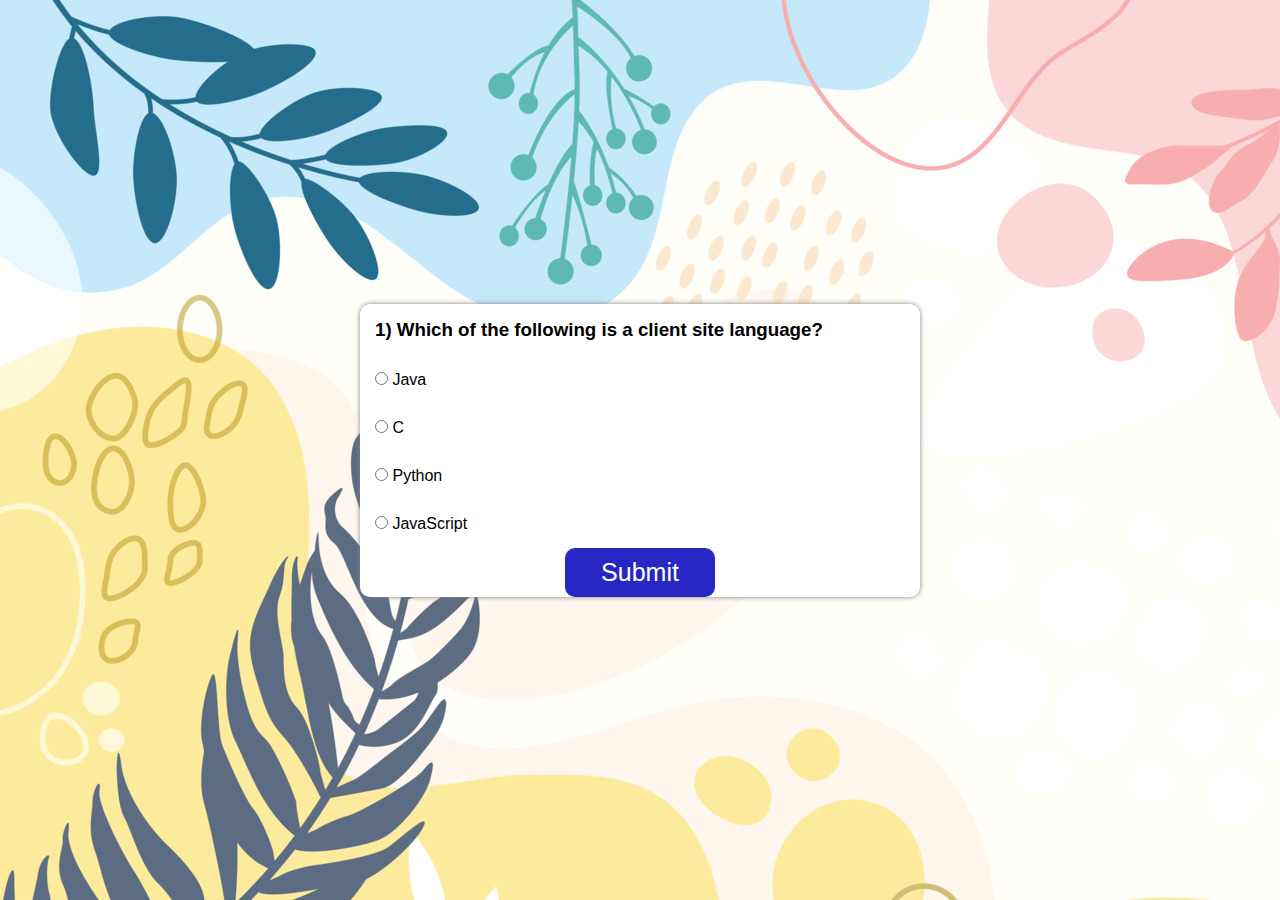
<file: QUIZ APP/index.html>
<!DOCTYPE html>
<html lang="en">

<head>
    <meta charset="UTF-8">
    <meta http-equiv="X-UA-Compatible" content="IE=edge">
    <meta name="viewport" content="width=device-width, initial-scale=1.0">
    <title>Document</title>
    <link rel="stylesheet" href="style.css" />
</head>

<body>
    <section class="main">

        <div class="container">
            <div class="col">
                <h3 id="questionBox">
                    1) Lorem ipsum dolor sit amet, consectetur adipisicing elit Debitis?
                </h3>
            </div>
            <div class="col box">
                <input name="option" type="radio" id="first" value="a" required>
                <label for="first">Testing 1</label>
            </div>
            <div class="col box">
                <input name="option" type="radio" id="second" value="b" required>
                <label for="second">Testing 2</label>
            </div>
            <div class="col box">
                <input name="option" type="radio" id="third" value="c" required>
                <label for="third">Testing 3</label>
            </div>
            <div class="col box">
                <input name="option" type="radio" id="fourth" value="d" required>
                <label for="fourth">Testing 4</label>
            </div>
            <button id="submit">Submit</button>
        </div>

    </section>
    <script src="quiz.js"></script>
</body>

</html>
</file>
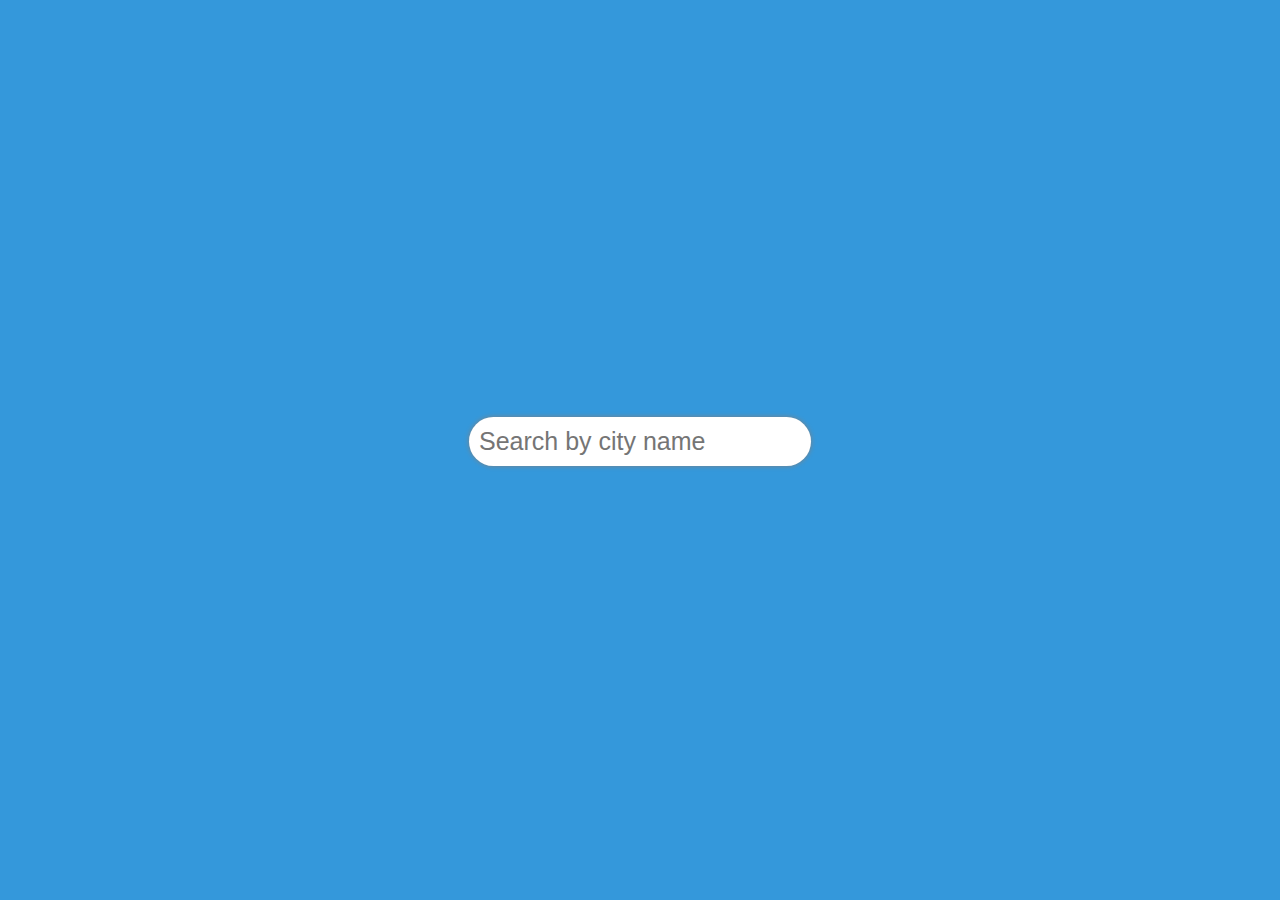
<file: Weather app/index.html>
<!DOCTYPE html>
<html lang="en">

<head>
    <meta charset="UTF-8">
    <meta http-equiv="X-UA-Compatible" content="IE=edge">
    <meta name="viewport" content="width=device-width, initial-scale=1.0">
    <title>WEATHER REPORT</title>
    <link rel="stylesheet" href="custom.css" />
</head>

<body>
    <main>
        <div class="row" style="text-align: center;">
            <form action="">
                <input type="search" id="search" placeholder="Search by city name">
            </form>
        </div>
        <div class="row" id="weather">
        </div>
    </main>
    <script src="script.js"></script>
</body>

</html>
</file>
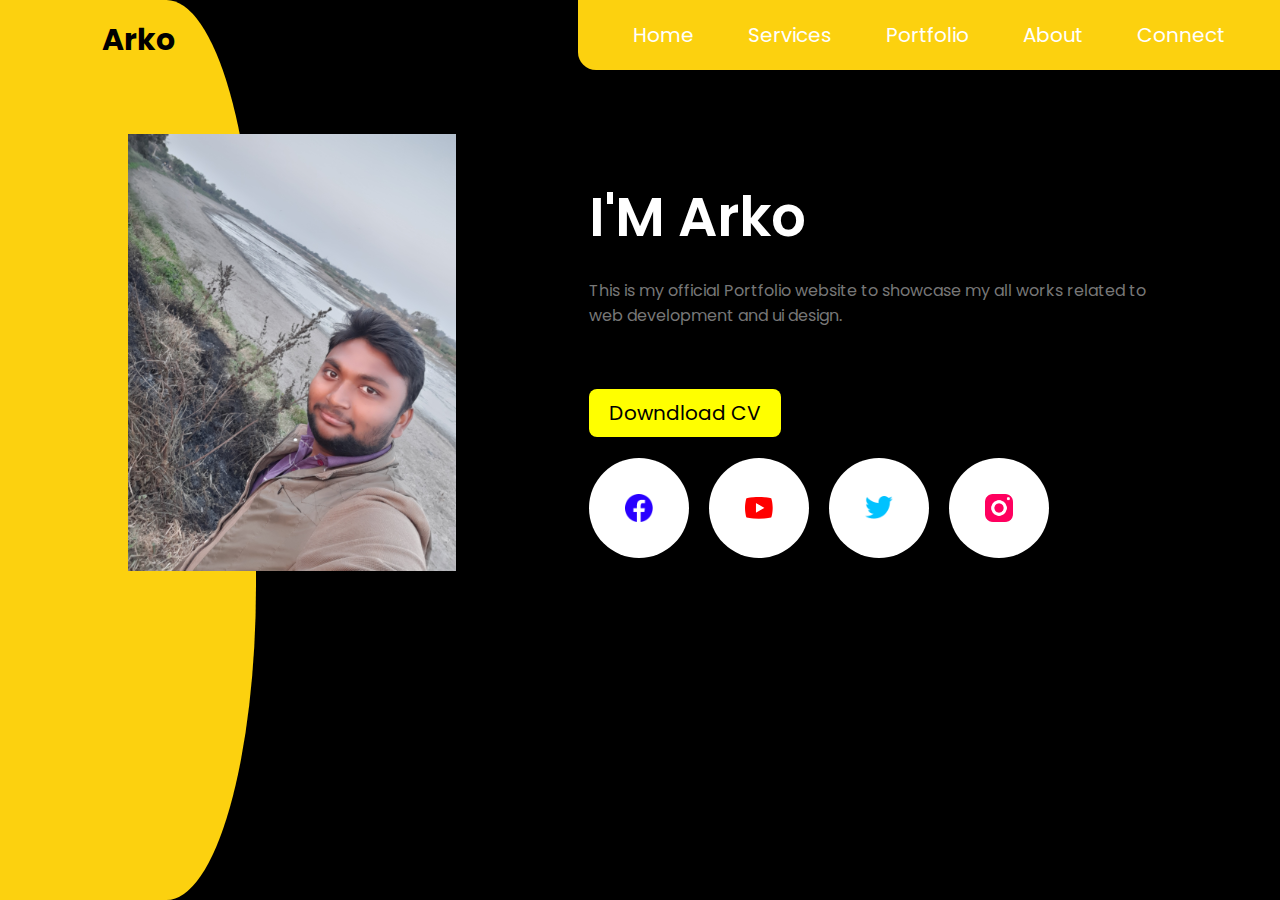
<file: PORTFOLIO/portfolio.html>
<!--SUBSCRIBE MY CHANNEL MORE LIKE THIS TYPE VIDEO'S-->

<!DOCTYPE html>
<html lang="en">
<head>
    <meta charset="UTF-8">
    <meta http-equiv="X-UA-Compatible" content="IE=edge">
    <meta name="viewport" content="width=device-width, initial-scale=1.0">
    <title>Web Design For Social Link Shearing - Coding Karunadu</title>
    <link rel="stylesheet" href="portfolio.css">
</head>
<body>
    <div class="header">
        <nav>
            <a href="#" class="logo">Arko</a>
            <div class="nav-links">
                <ul>
                    <li><a href="">Home</a></li>
                    <li><a href="">Services</a></li>
                    <li><a href="">Portfolio</a></li>
                    <li><a href="">About</a></li>
                    <li><a href="">Connect</a></li>
                </ul>
            </div>
        </nav>
        <div class="left-sidebar"></div>
        <div class="row">
            <div class="left-col">
                <img src="image.jpg">
            </div>
            <div class="right-col">
                <h1>I'M Arko </h1>
                <p>This is my official Portfolio website to showcase my 
                    all works related to <br> web development and ui design. </p>
                    <a href="">Downdload CV</a>
                    <div class="social-icon">
                        <div class="icon">
                            <img src="facebook.png">
                            <a href="">
                            <img src="link.png">
                             </a>
                        </div>
                        <div class="icon">
                            <img src="youtube.png">
                            <a href="">
                            <img src="link.png">
                             </a>
                        </div>
                        <div class="icon">
                            <img src="twitter.png">
                            <a href="">
                            <img src="link.png">
                             </a>
                        </div>
                        <div class="icon">
                            <img src="instagram.png">
                            <a href="">
                            <img src="link.png">
                             </a>
                        </div>
                    </div>
            </div>
        </div>
    </div>
</body>
</html>
</file>
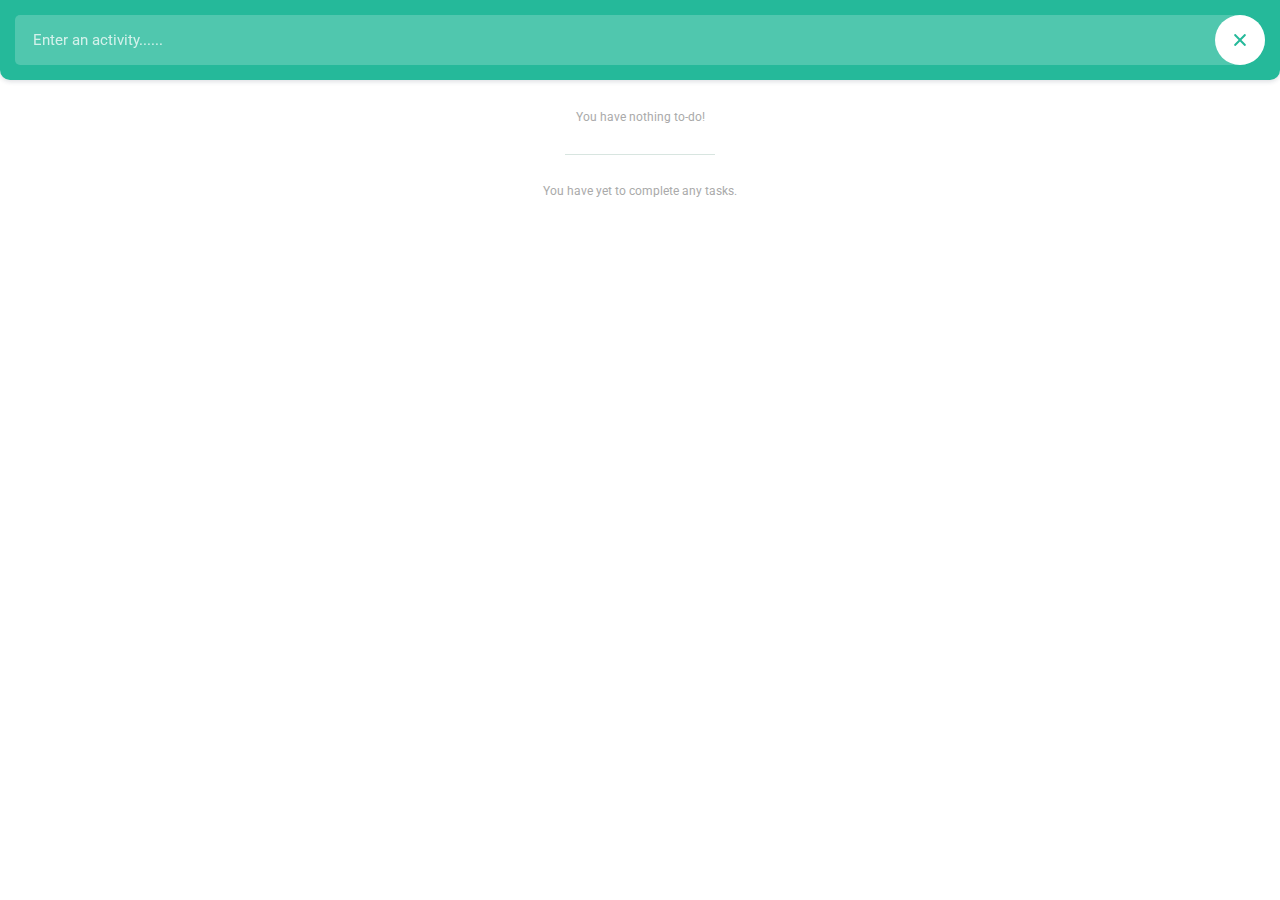
<file: todo list/todo.html>
<!DOCTYPE html>
<html>
	<head>
        <!-- Content Type Meta tag -->
        <meta http-equiv="Content-Type" content="text/html; charset=UTF-8">
        
        <!--Responsive Viewport Meta tag-->
        <meta name="viewport" content="width=device-width, initial-scale=1, user-scalable=no">
        
		<title>Todo list app</title>
        
		<!-- Roboto font embed -->
		<link href="https://fonts.googleapis.com/css?family=Roboto:400,500,700" rel="stylesheet">

		<!-- Stylesheets -->
		<link rel="stylesheet" type="text/css" href="reset.min.css">
		<link rel="stylesheet" type="text/css" href="style.css">
	</head>
	<body>

		<header>
			<input type="text" placeholder="Enter an activity......" id="item">
			<button id="add">
				<svg version="1.1" xmlns="http://www.w3.org/2000/svg" xmlns:xlink="http://www.w3.org/1999/xlink" x="0px" y="0px"viewBox="0 0 16 16" style="enable-background:new 0 0 16 16;" xml:space="preserve"><g><path class="fill" d="M16,8c0,0.5-0.5,1-1,1H9v6c0,0.5-0.5,1-1,1s-1-0.5-1-1V9H1C0.5,9,0,8.5,0,8s0.5-1,1-1h6V1c0-0.5,0.5-1,1-1s1,0.5,1,1v6h6C15.5,7,16,7.5,16,8z"/></g></svg>
			</button>
		</header>

		<div class="container">
			<!-- Uncompleted tasks -->
			<ul class="todo" id="todo"></ul>

			<!-- Completed tasks -->
			<ul class="todo" id="completed"></ul>
		</div>

		<!-- JavaScripts -->
		<script src="main.js"></script>
	</body>
</html>
</file>
<file: QUIZ APP/style.css>
* {
    padding: 0;
    margin: 0;
    font-family: 'Poppins', sans-serif;
}

@import url('https://fonts.googleapis.com/css2?family=Poppins:wght@100&display=swap');
.main {
    width: 100%;
    height: 100vh;
    display: flex;
    justify-content: center;
    align-items: center;
    background-image: url(1.jpg);
}

.container {
    width: 35rem;
    box-shadow: 0px 0px 5px grey;
    display: flex;
    background-color: white;
    border-radius: 10px;
    overflow: hidden;
    flex-direction: column;
}

.col {
    text-align: justify;
    padding: 15px;
    width: 95%;
}

#submit {
    width: 150px;
    background-color: rgb(39 40 195);
    transition: 0.5s;
    color: white;
    font-weight: 500;
    outline: none;
    border: 0;
    margin: auto;
    border-radius: 10px;
    font-size: 25px;
    padding: 10px;
    cursor: pointer;
}

#submit:hover {
    background-color: rgb(34, 6, 53);
}

.box {
    width: 100%;
}
</file>
<file: Weather app/custom.css>
* {
    padding: 0;
    margin: 0;
    font-family: Verdana, Geneva, Tahoma, sans-serif;
    box-sizing: border-box;
}

main {
    width: 100%;
    height: 100vh;
    background-color: #3498db;
    display: flex;
    justify-content: center;
    align-items: center;
    flex-direction: column;
}

.row {
    display: flex;
    align-items: center;
    /* vertically */
    justify-content: center;
    /* horizontally */
    width: 1000px;
    margin: 10px;
    font-size: 40px;
    color: white;
}

#search {
    font-size: 25px;
    padding: 10px;
    border-radius: 25px;
    border: none;
    outline: none;
    box-shadow: 0px 0px 5px grey;
}
</file>
<file: PORTFOLIO/portfolio.css>
@import url('https://fonts.googleapis.com/css2?family=Poppins:wght@200;300;400;500;600;700;800;900&display=swap');
/*@import url(https://fonts.googleapis.com/css2?family=Roboto+Slab:wght@300&display=swap);*/
*{
    margin: 0;
    padding: 0;
    font-family: 'Poppins', sans-serif;
}

.header
{
    min-height: 100vh;
    width: 100%;
    background: #000;
    color: #fff;
}

nav{
    display: flex;
    justify-content: space-between;
    align-items: center;
    position: relative;
    z-index: 1;
}

.logo
{
    text-decoration: none;
    color: rgb(0, 0, 0);
    font-size: 30px;
    font-weight: bold;
    padding-top: 10px;
    padding-left: 8%;
}

.nav-links
{
    text-align: right;
    background: #fcd10f;
    padding: 10px 30px;
    border-bottom-left-radius: 18px;
}

.nav-links ul li{
    list-style: none;
    display: inline-block;
    padding: 10px 25px;
}

.nav-links ul li a{
    color: white;
    text-decoration: none;
    font-size: 20px;
    transition: 0.5s ea;
    border-radius: 8px;
}
/*.nav-links ul li a:hover{
    background: white;
    
    
}*/

.nav-links ul li a:hover
{
    color: #000;
}

.left-sidebar
{
    width: 20%;
    height: 100%;
    position: absolute;
    left: 0;
    top: 0;
    background: #fcd10f;
    border-bottom-right-radius: 35%;
    border-top-right-radius: 35%;
}

.row
{
    padding: 0 10%;
    display: flex;
    align-items: flex-end;
    justify-content: space-between;
    position: relative;
    margin-top: 5%;
}

.left-col
{
    flex-basis: 40%;
}

.right-col
{
    flex-basis: 55%;
}


.left-col img
{
    width: 80%;
    cursor: pointer;
    
    transition: filter 1s;
    transition: transform 0.5s;
}

.left-col img:hover
{
    
    transform: translateY(-8px);
}

.right-col h1{
    font-size: 55px;
    font-weight: 600;
}

.right-col p{
    color: #777;
    margin: 20px 0 70px;
}
.right-col a{
    text-decoration: none;
    color: black;
    padding: 10px 20px;
    font-size: 20px;
    background-color: yellow;
    border-radius: 8px;
}
.right-col a:hover{
    background: transparent;
    color: white;
    border: 1px solid indianred;
}
.social-icon 
{
    display: flex;
    margin-top: 30px;
}

.social-icon .icon
{
    width: 100px;
    height: 100px;
    background: #fff;
    border-radius: 50%;
    display: flex;
    align-items: center;
    justify-content: center;
    position: relative;
    margin-right: 20px;
    margin-bottom: 20px;
    overflow: hidden;
    transition: transform 0.5s;
}

.icon img
{
    width: 28px;
}

.icon a{
    position: absolute;
    top: 5;
    left: 5;
    width: 100%;
    height: 100%;
    background: #fcd10f;
    border-radius: 50%;
    display: flex;
    align-items: center;
    justify-content: center;
    opacity: 0;
    transition: transform 0.5s;
}

.icon a:hover
{
    opacity: 1;
    background: #fcd10f;
}

.icon:hover
{
    transform: translateY(-5px);
}
</file>
<file: todo list/style.css>
@charset "UTF-8";

body {
  background: #ffffff;
  padding: 80px 0 0 0;
}

body, input, button {
  font-family: 'Roboto', sans-serif;
}

.noFill {
  fill: none;
}

header {
  width: 100%;
  height: 80px;

  position: fixed;
  padding: 15px;
  top: 0;
  left: 0;
  z-index: 5;

  background: #25b99a;
  box-shadow: 0px 2px 4px rgba(44, 62, 80, 0.15);
  border-bottom-right-radius: 10px;
  border-bottom-left-radius: 10px;
}

header input {
  width: 100%;
  height: 50px;
  float: left;
  color: #fff;
  font-size: 15px;
  font-weight: 400;
  text-indent: 18px;
  padding: 0 60px 0 0;
  background: rgba(255, 255, 255, 0.2);
  border-radius: 5px 25px 25px 5px;
  border: 0px;
  box-shadow: none;
  outline: none;

  /*-webkit-appearance: none;
  -moz-appearance: none;*/
}

header input::-webkit-input-placeholder {
  color: rgba(255, 255, 255, 0.75);
}

header input:-moz-input-placeholder {
  color: rgba(255, 255, 255, 0.75);
}

header input::-moz-input-placeholder {
  color: rgba(255, 255, 255, 0.75);
}

header input:-ms-input-placeholder {
  color: rgba(255, 255, 255, 0.75);
}

header button {
  width: 50px;
  height: 50px;

  position:absolute;
  top:15px;
  right:15px;
  z-index:2;

  border-radius: 25px;
  background: #fff;
  border: 0px;
  box-shadow: none;
  outline: none;
  cursor: pointer;

  /*-webkit-appearance: none;
  -moz-appearance: none;*/
}

header button:hover {
  background: #082a08;
  border: 0.1px solid;
}

header button svg {
  width: 16px;
  height: 16px;

  position: absolute;
  top: 50%;
  left: 50%;

  margin: -8px 0 0 -8px;
  transform: rotate(45deg);
}

header button svg:hover {
  transform: rotate(90deg);
}

header button svg .fill {
  fill: #25b99a;
}

.container {
  width: 100%;
  float: left;
  padding: 15px;
}

ul.todo {
  width: 100%;
  float: left;
}

ul.todo li {
  width: 100%;
  min-height: 50px;
  float: left;
  font-size: 14px;
  font-weight: 500;
  color: #444;
  line-height: 22px;

  background: #fff;
  border-radius: 5px;
  position: relative;
  box-shadow: 0px 1px 2px rgba(44, 62, 80, 0.10);
  margin: 0 0 10px 0;
  padding: 14px 100px 14px 14px;
  word-break: break-word;
}

ul.todo li:last-of-type {
  margin: 0;
}

ul.todo li .buttons {
  width: 100px;
  height: 50px;

  position: absolute;
  top: 0;
  right: 0;
}

ul.todo li .buttons button {
  width: 50px;
  height: 50px;
  float: left;
  background: none;
  position: relative;
  border: 0px;
  box-shadow: none;
  outline: none;
  cursor: pointer;

  /*-webkit-appearance: none;
  -moz-appearance: none;*/
}

ul.todo li .buttons button:last-of-type:before {
  content: '';
  width: 1px;
  height: 30px;
  background: #edf0f1;

  position: absolute;
  top: 10px;
  left: 0;
}

ul.todo li .buttons button svg {
  width: 22px;
  height: 22px;

  position: absolute;
  top: 50%;
  left: 50%;

  margin: -11px 0 0 -11px;
}

ul.todo li .buttons button.complete svg {
  border-radius: 11px;
  border: 1.5px solid #25b99a;

  transition: background 0.2s ease;
}

ul.todo#completed li .buttons button.complete svg {
  background: #25b99a;
  border: 0px;
}

ul.todo:not(#completed) li .buttons button.complete:hover svg {
  background: rgba(37, 185, 154, 0.75);
}

ul.todo:not(#completed) li .buttons button.complete:hover svg .fill {
  fill: #fff;
}

ul.todo#completed li .buttons button.complete svg .fill {
  fill: #fff;
}

ul.todo li .buttons button svg .fill {
  transition: fill 0.2s ease;
}

ul.todo li .buttons button.remove svg .fill {
  fill: #c0cecb;
}

ul.todo li .buttons button.remove:hover svg .fill {
  fill: #e85656;
}

ul.todo li .buttons button.complete svg .fill {
  fill: #25b99a;
}

ul.todo#completed {
  position: relative;
  padding: 60px 0 0 0;
}

ul.todo#completed:before {
  content: '';
  width: 150px;
  height: 1px;
  background: #d8e5e0;

  position: absolute;
  top: 30px;
  left: 50%;

  margin: 0 0 0 -75px;
}

ul.todo#todo:empty:after {
  content: 'You have nothing to-do!';
  margin: 15px 0 0 0;
}

ul.todo#completed:empty:after {
  content: 'You have yet to complete any tasks.';
}

ul.todo#todo:after,
ul.todo#completed:after {
  width: 100%;
  display: block;
  text-align: center;
  font-size: 12px;
  color: #aaa;
}
</file>
